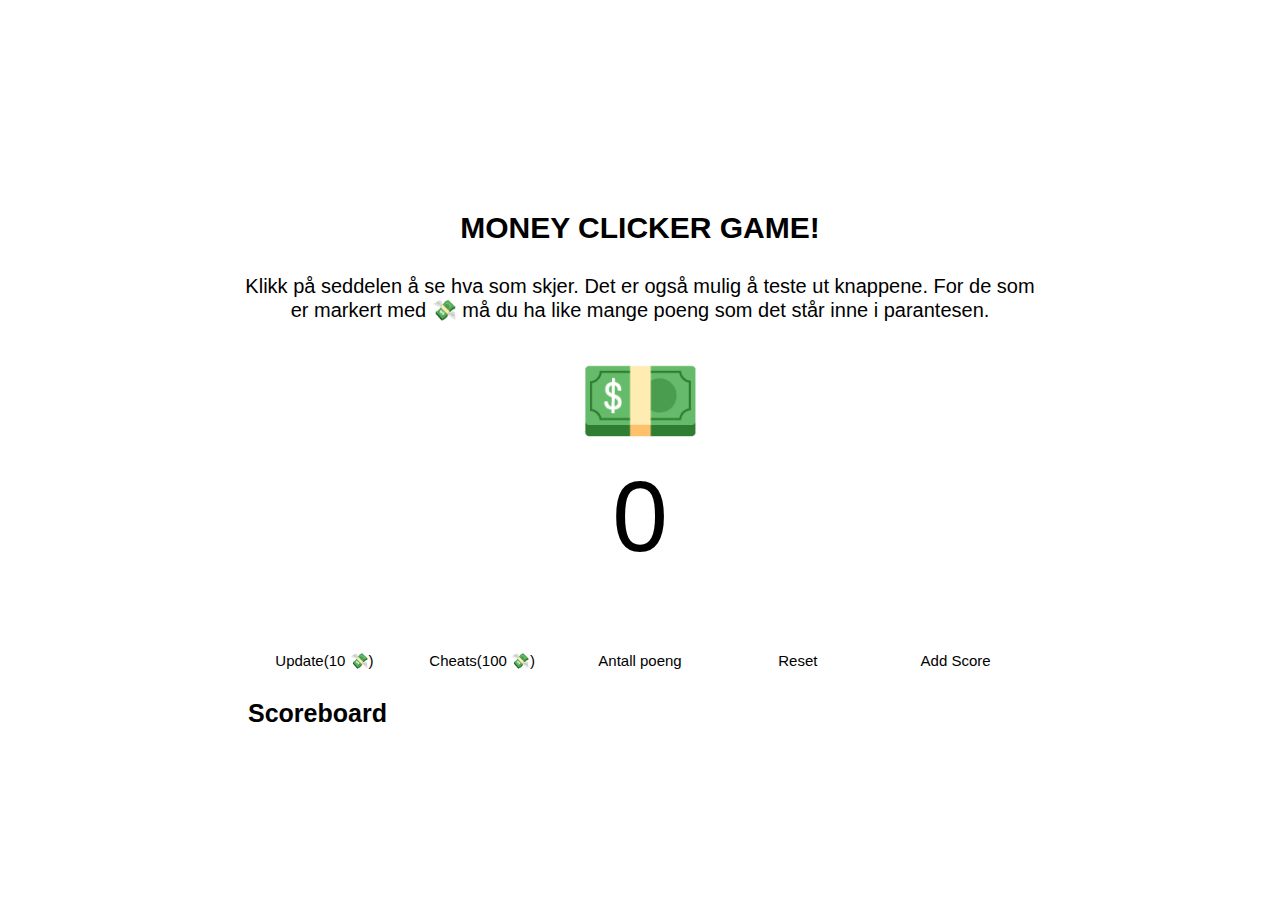
<file: index.html>
<!DOCTYPE html>
<html lang="en">
<head>
    <meta charset="UTF-8">
    <meta http-equiv="X-UA-Compatible" content="IE=edge">
    <meta name="viewport" content="width=device-width, initial-scale=1.0">
    <title>Oblig2 Linn Østgaard</title>
    <link rel="stylesheet" href="https://cdn.invoku.net/library/css/colors.css"/>
    <link rel="stylesheet" href="./styles.css"/>
</head>
<body>
    <div id="app"></div>
    <script src="./script.js"></script>
    <script src="./controller.js"></script>
</body>
</html>
</file>
<file: styles.css>
body{
    background-color: var(--c-d-gray-dark2);
    color:var(--c-d-light-gray);
    display: flex;
    align-items: center;
    justify-content: center;
    min-height: 100vh;
    font-family: Verdana, Geneva, Tahoma, sans-serif;
    font-size: 100px;
    user-select: none;
    text-align: center;
}

#app{
    background-color: var(--c-d-gray);
    width:800px;
}

p {
    font-size: 20px;
}

h3 {
    font-size: 30px;
    color: var(--c-d-orange);
}

button {
    font-size: 15px;
    border: none;
    width: 120px;
    height: 50px;
    padding: 5px;
    margin: 5px;
    border-radius: 5px;
    transition: box-shadow 0.1s;
    cursor: pointer;
}

button:active {
    box-shadow: inset 0 0 5px var(--c-d-gray-dark3);
}

.bt1{
    background-color: var(--c-d-blue);
}

.bt2{
    background-color: var(--c-d-green);
}

.bt3{
    background-color: var(--c-d-deep-orange);
}

.bt4{
    background-color: var(--c-d-red);
}

table, th, td {
    text-align: center;
    border:none;
    font-size: 25px;
    margin: 5px;
  }
</file>
